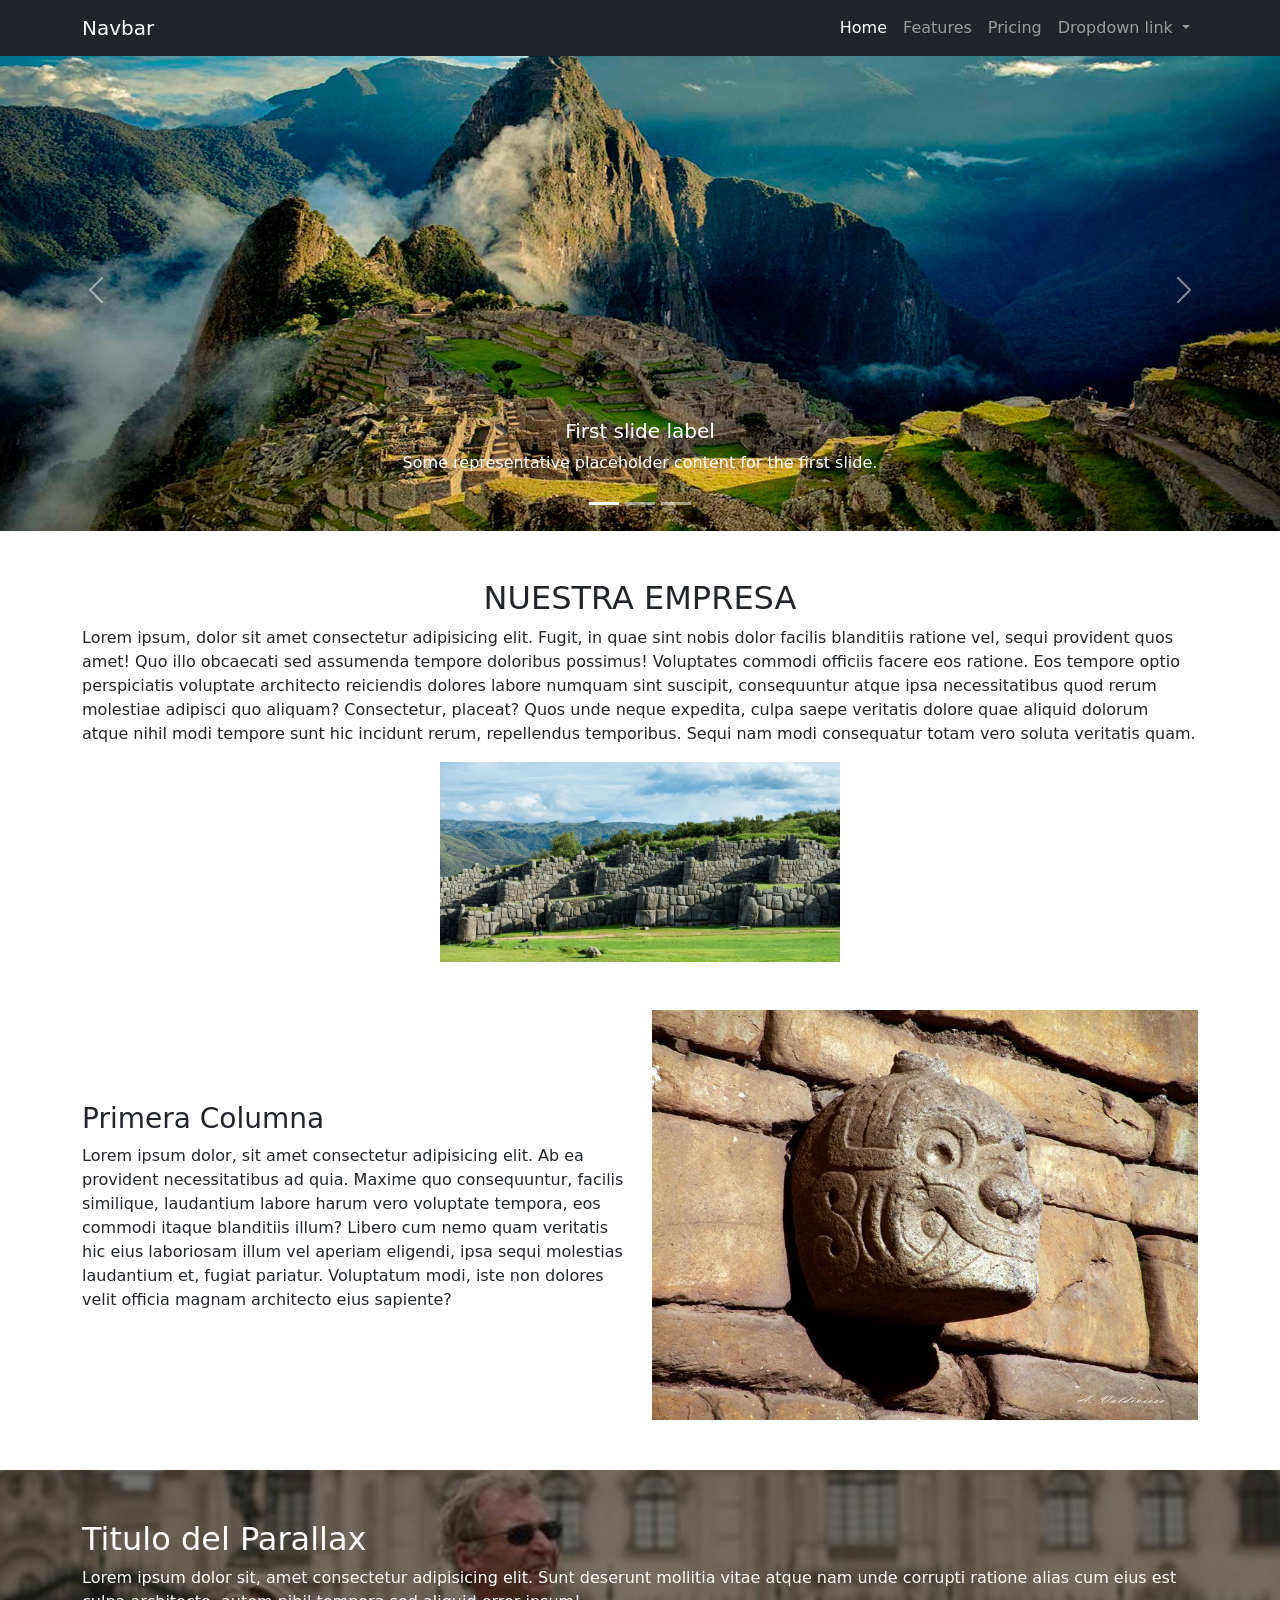
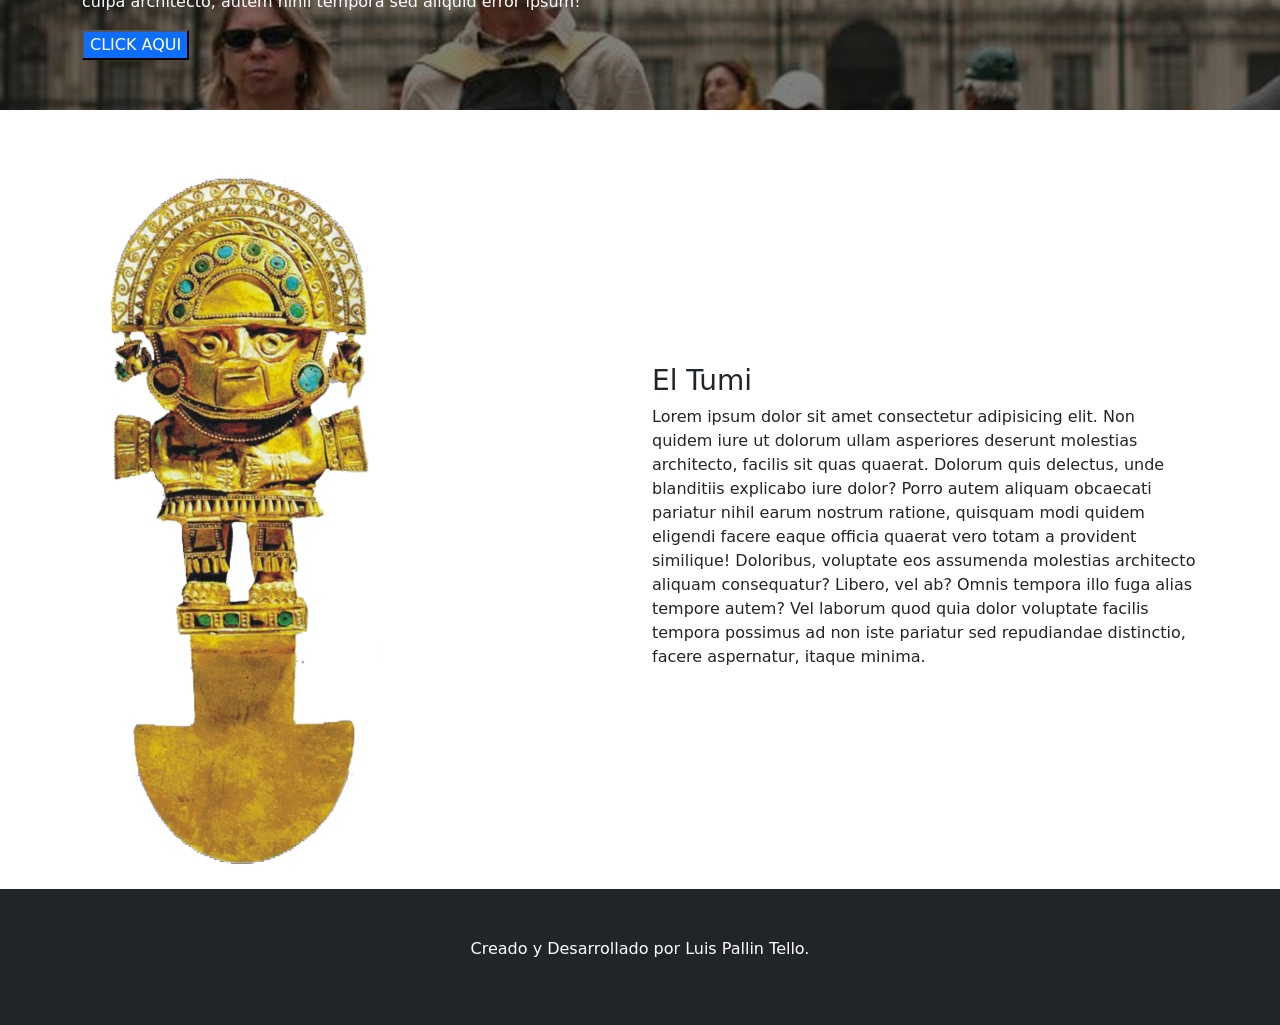
<file: index.html>
<!doctype html>
<html lang="en" data-bs-theme="light">
    <head>
        <title>Viajes Perú</title>
        <!-- Required meta tags -->
        <meta charset="utf-8" />
        <meta name="viewport" content="width=device-width, initial-scale=1" />

        <!-- Bootstrap CSS v5.3.8 -->
        <link
            href="https://cdn.jsdelivr.net/npm/bootstrap@5.3.8/dist/css/bootstrap.min.css"
            rel="stylesheet"
            integrity="sha384-sRIl4kxILFvY47J16cr9ZwB07vP4J8+LH7qKQnuqkuIAvNWLzeN8tE5YBujZqJLB"
            crossorigin="anonymous"
        />
        <link rel="stylesheet" href="css/style.css">
    </head>

    <body>
        <nav class="navbar navbar-expand-lg bg-dark navbar-dark fixed-top">
        <div class="container">
            <a class="navbar-brand" href="#">Navbar</a>
            <button class="navbar-toggler" type="button" data-bs-toggle="collapse" data-bs-target="#navbarNavDropdown" aria-controls="navbarNavDropdown" aria-expanded="false" aria-label="Toggle navigation">
            <span class="navbar-toggler-icon"></span>
            </button>
            <div class="collapse navbar-collapse d-lg-flex justify-content-end" id="navbarNavDropdown">
            <ul class="navbar-nav">
                <li class="nav-item">
                <a class="nav-link active" aria-current="page" href="#">Home</a>
                </li>
                <li class="nav-item">
                <a class="nav-link" href="#">Features</a>
                </li>
                <li class="nav-item">
                <a class="nav-link" href="#">Pricing</a>
                </li>
                <li class="nav-item dropdown">
                <a class="nav-link dropdown-toggle" href="#" role="button" data-bs-toggle="dropdown" aria-expanded="false">
                    Dropdown link
                </a>
                <ul class="dropdown-menu">
                    <li><a class="dropdown-item" href="#">Action</a></li>
                    <li><a class="dropdown-item" href="#">Another action</a></li>
                    <li><a class="dropdown-item" href="#">Something else here</a></li>
                </ul>
                </li>
            </ul>
            </div>
        </div>
        </nav>

        <div id="carouselExampleCaptions" class="carousel slide mt-5">
        <div class="carousel-indicators">
            <button type="button" data-bs-target="#carouselExampleCaptions" data-bs-slide-to="0" class="active" aria-current="true" aria-label="Slide 1"></button>
            <button type="button" data-bs-target="#carouselExampleCaptions" data-bs-slide-to="1" aria-label="Slide 2"></button>
            <button type="button" data-bs-target="#carouselExampleCaptions" data-bs-slide-to="2" aria-label="Slide 3"></button>
        </div>
        <div class="carousel-inner">
            <div class="carousel-item active">
            <img src="img/banner.jpg" class="d-block w-100" alt="...">
            <div class="carousel-caption d-none d-md-block">
                <h5>First slide label</h5>
                <p>Some representative placeholder content for the first slide.</p>
            </div>
            </div>
            <div class="carousel-item">
            <img src="img/banner.jpg" class="d-block w-100" alt="...">
            <div class="carousel-caption d-none d-md-block">
                <h5>Second slide label</h5>
                <p>Some representative placeholder content for the second slide.</p>
            </div>
            </div>
            <div class="carousel-item">
            <img src="img/banner.jpg" class="d-block w-100" alt="...">
            <div class="carousel-caption d-none d-md-block">
                <h5>Third slide label</h5>
                <p>Some representative placeholder content for the third slide.</p>
            </div>
            </div>
        </div>
        <button class="carousel-control-prev" type="button" data-bs-target="#carouselExampleCaptions" data-bs-slide="prev">
            <span class="carousel-control-prev-icon" aria-hidden="true"></span>
            <span class="visually-hidden">Previous</span>
        </button>
        <button class="carousel-control-next" type="button" data-bs-target="#carouselExampleCaptions" data-bs-slide="next">
            <span class="carousel-control-next-icon" aria-hidden="true"></span>
            <span class="visually-hidden">Next</span>
        </button>
        </div>
        <header class="my-5">
        <div class="container">
            <h2 class="text-center">NUESTRA EMPRESA</h2>
            <p>Lorem ipsum, dolor sit amet consectetur adipisicing elit. Fugit, in quae sint nobis dolor facilis blanditiis ratione vel, sequi provident quos amet! Quo illo obcaecati sed assumenda tempore doloribus possimus!
            Voluptates commodi officiis facere eos ratione. Eos tempore optio perspiciatis voluptate architecto reiciendis dolores labore numquam sint suscipit, consequuntur atque ipsa necessitatibus quod rerum molestiae adipisci quo aliquam? Consectetur, placeat?
            Quos unde neque expedita, culpa saepe veritatis dolore quae aliquid dolorum atque nihil modi tempore sunt hic incidunt rerum, repellendus temporibus. Sequi nam modi consequatur totam vero soluta veritatis quam.</p>
            <img src="img/Sac2.jpg" alt="" class="d-block m-auto" style="width:400px;max-width: 100%;">
        </div>
        </header>
        <main>
            <div class="container">
                <div class="row">
                    <div class="col-lg-6 align-self-center">
                        <h3>Primera Columna</h3>
                        <p>Lorem ipsum dolor, sit amet consectetur adipisicing elit. Ab ea provident necessitatibus ad quia. Maxime quo consequuntur, facilis similique, laudantium labore harum vero voluptate tempora, eos commodi itaque blanditiis illum?
                        Libero cum nemo quam veritatis hic eius laboriosam illum vel aperiam eligendi, ipsa sequi molestias laudantium et, fugiat pariatur. Voluptatum modi, iste non dolores velit officia magnam architecto eius sapiente?</p>
                    </div>
                    <div class="col-lg-6">
                        <img src="img/cabeza_clava.jpg" alt="" class="w-100">
                    </div>
                </div>
            </div>
        </main>

        <div class="fondo">
            <div class="overlay">
                <div class="container">
                <h2>Titulo del Parallax</h2>
                <p>Lorem ipsum dolor sit, amet consectetur adipisicing elit. Sunt deserunt mollitia vitae atque nam unde corrupti ratione alias cum eius est culpa architecto, autem nihil tempora sed aliquid error ipsum!</p>
                <button class="bg-primary text-white">CLICK AQUI</button>
                </div>
            </div>
        </div>

        <section>
            <div class="container">
                <div class="row">
                    <div class="col-lg-6">
                        <img src="img/tumi.png" alt="" class="w-20">
                    </div>
                    <div class="col-lg-6 align-self-center">
                        <h3>El Tumi</h3>
                        <p>Lorem ipsum dolor sit amet consectetur adipisicing elit. Non quidem iure ut dolorum ullam asperiores deserunt molestias architecto, facilis sit quas quaerat. Dolorum quis delectus, unde blanditiis explicabo iure dolor?
                        Porro autem aliquam obcaecati pariatur nihil earum nostrum ratione, quisquam modi quidem eligendi facere eaque officia quaerat vero totam a provident similique! Doloribus, voluptate eos assumenda molestias architecto aliquam consequatur?
                        Libero, vel ab? Omnis tempora illo fuga alias tempore autem? Vel laborum quod quia dolor voluptate facilis tempora possimus ad non iste pariatur sed repudiandae distinctio, facere aspernatur, itaque minima.</p>
                    </div>
                </div>
            </div>
        </section>
        <footer class="bg-dark py-5">
           <p class="text-center text-white">Creado y Desarrollado por Luis Pallin Tello.</p>
        </footer>
        <!-- Bootstrap JavaScript Bundle (includes Popper) -->
        <script
            src="https://cdn.jsdelivr.net/npm/bootstrap@5.3.8/dist/js/bootstrap.bundle.min.js"
            integrity="sha384-FKyoEForCGlyvwx9Hj09JcYn3nv7wiPVlz7YYwJrWVcXK/BmnVDxM+D2scQbITxI"
            crossorigin="anonymous"
        ></script>
    </body>
</html>
</file>
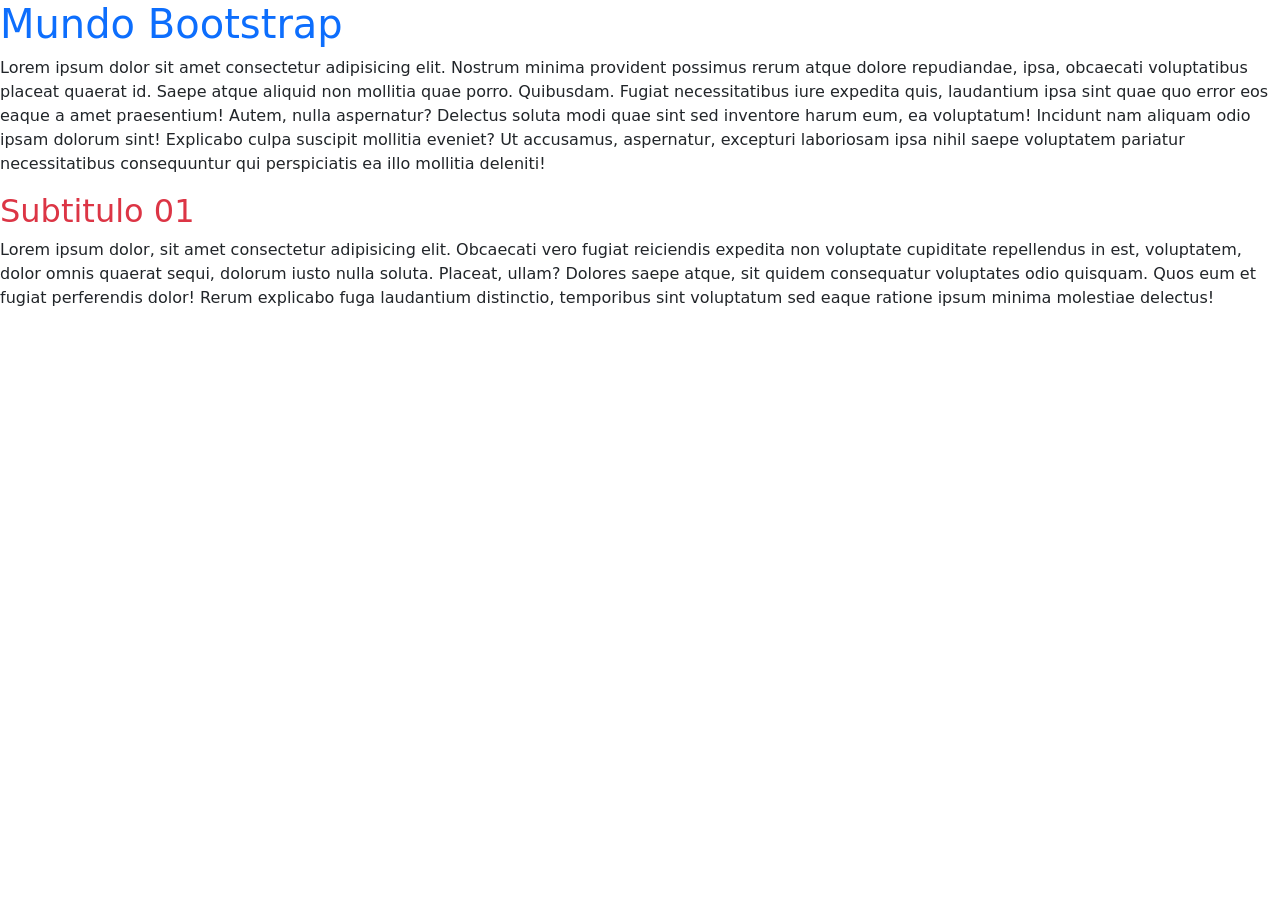
<file: prueba.html>
<!doctype html>
<html lang="en">
  <head>
    <meta charset="utf-8">
    <meta name="viewport" content="width=device-width, initial-scale=1">
    <title>Bootstrap demo</title>
    <link href="https://cdn.jsdelivr.net/npm/bootstrap@5.3.9/dist/css/bootstrap.min.css" rel="stylesheet" integrity="sha384-yEPZ7jP9S0QKiUQ0m3jjsO4ProIW7wvR9gXkI7JOGa2XVsw53Yke2bsdkBbjmmiX" crossorigin="anonymous">
  </head>
  <body>
    <h1 class="text-primary">Mundo Bootstrap</h1>
    <p>Lorem ipsum dolor sit amet consectetur adipisicing elit. Nostrum minima provident possimus rerum atque dolore repudiandae, ipsa, obcaecati voluptatibus placeat quaerat id. Saepe atque aliquid non mollitia quae porro. Quibusdam.
    Fugiat necessitatibus iure expedita quis, laudantium ipsa sint quae quo error eos eaque a amet praesentium! Autem, nulla aspernatur? Delectus soluta modi quae sint sed inventore harum eum, ea voluptatum!
    Incidunt nam aliquam odio ipsam dolorum sint! Explicabo culpa suscipit mollitia eveniet? Ut accusamus, aspernatur, excepturi laboriosam ipsa nihil saepe voluptatem pariatur necessitatibus consequuntur qui perspiciatis ea illo mollitia deleniti!</p>
    <h2 class="text-danger">Subtitulo 01</h2>
    <p>Lorem ipsum dolor, sit amet consectetur adipisicing elit. Obcaecati vero fugiat reiciendis expedita non voluptate cupiditate repellendus in est, voluptatem, dolor omnis quaerat sequi, dolorum iusto nulla soluta. Placeat, ullam?
    Dolores saepe atque, sit quidem consequatur voluptates odio quisquam. Quos eum et fugiat perferendis dolor! Rerum explicabo fuga laudantium distinctio, temporibus sint voluptatum sed eaque ratione ipsum minima molestiae delectus!</p>
    <script src="https://cdn.jsdelivr.net/npm/bootstrap@5.3.9/dist/js/bootstrap.bundle.min.js" integrity="sha384-WyOxWvTyr1QaMPfiPJSv76iReVthorl5uWlFtZPyK0IEB0hGzo9y5Bp9mYanr8Bu" crossorigin="anonymous"></script>
  </body>
</html>
</file>
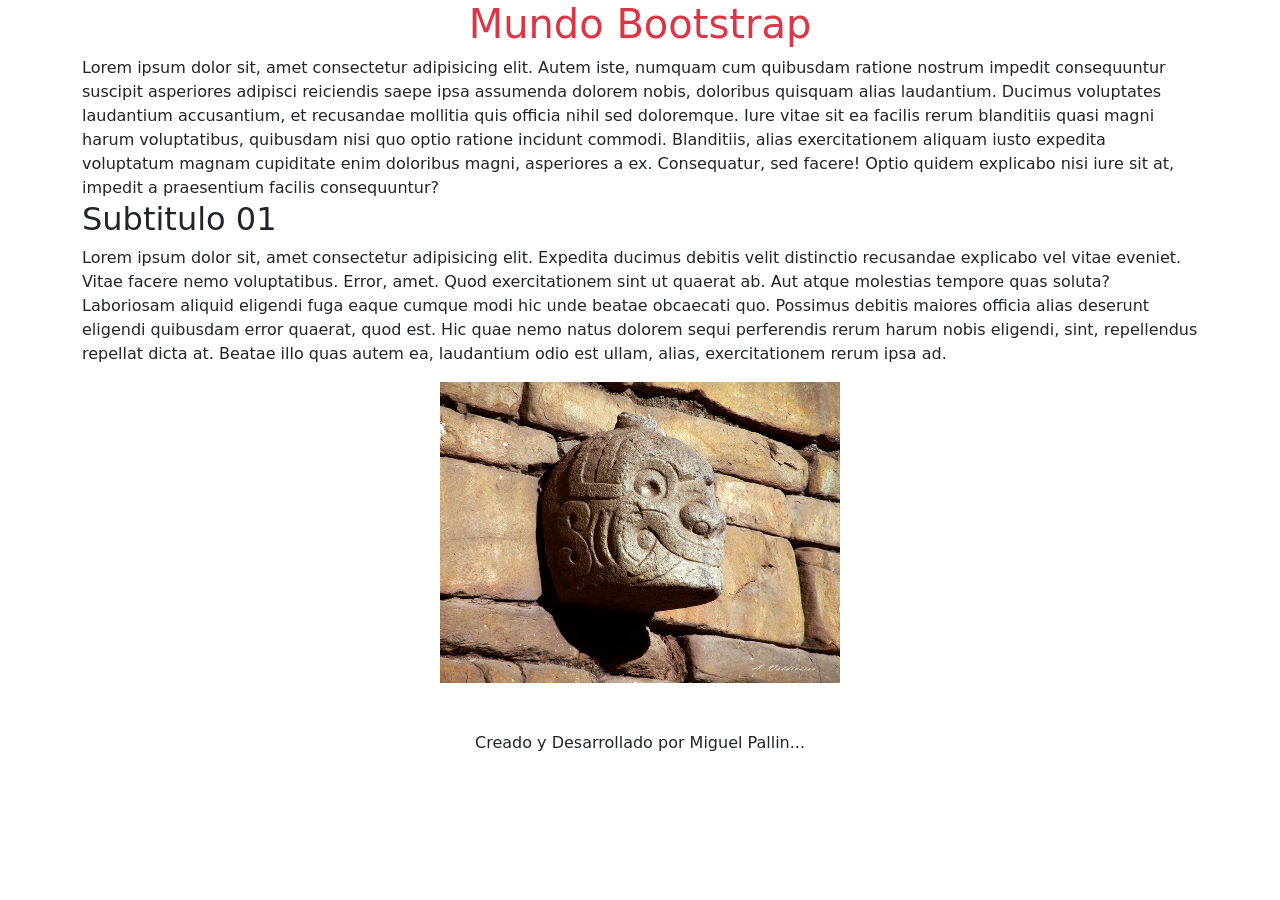
<file: resultado.html>
<!doctype html>
<html lang="en" data-bs-theme="light">
    <head>
        <title>Title</title>
        <!-- Required meta tags -->
        <meta charset="utf-8" />
        <meta name="viewport" content="width=device-width, initial-scale=1" />

        <!-- Bootstrap CSS v5.3.8 -->
        <link
            href="https://cdn.jsdelivr.net/npm/bootstrap@5.3.8/dist/css/bootstrap.min.css"
            rel="stylesheet"
            integrity="sha384-sRIl4kxILFvY47J16cr9ZwB07vP4J8+LH7qKQnuqkuIAvNWLzeN8tE5YBujZqJLB"
            crossorigin="anonymous"
        />
    </head>

    <body>
        <header>
           <h1 class="text-center text-danger">Mundo Bootstrap</h1>
        </header>
        <main>
            <div class="container">
                Lorem ipsum dolor sit, amet consectetur adipisicing elit. Autem iste, numquam cum quibusdam ratione nostrum impedit consequuntur suscipit asperiores adipisci reiciendis saepe ipsa assumenda dolorem nobis, doloribus quisquam alias laudantium.
                Ducimus voluptates laudantium accusantium, et recusandae mollitia quis officia nihil sed doloremque. Iure vitae sit ea facilis rerum blanditiis quasi magni harum voluptatibus, quibusdam nisi quo optio ratione incidunt commodi.
                Blanditiis, alias exercitationem aliquam iusto expedita voluptatum magnam cupiditate enim doloribus magni, asperiores a ex. Consequatur, sed facere! Optio quidem explicabo nisi iure sit at, impedit a praesentium facilis consequuntur?
            <h2>Subtitulo 01</h2>
            <p>Lorem ipsum dolor sit, amet consectetur adipisicing elit. Expedita ducimus debitis velit distinctio recusandae explicabo vel vitae eveniet. Vitae facere nemo voluptatibus. Error, amet. Quod exercitationem sint ut quaerat ab.
            Aut atque molestias tempore quas soluta? Laboriosam aliquid eligendi fuga eaque cumque modi hic unde beatae obcaecati quo. Possimus debitis maiores officia alias deserunt eligendi quibusdam error quaerat, quod est.
            Hic quae nemo natus dolorem sequi perferendis rerum harum nobis eligendi, sint, repellendus repellat dicta at. Beatae illo quas autem ea, laudantium odio est ullam, alias, exercitationem rerum ipsa ad.</p>
                <img src="img/cabeza_clava.jpg" alt="" class="d-block m-auto" style="width:400px;max-width: 100%;">
        </div>
        </main>
        <footer>
           <p class="text-center my-5">Creado y Desarrollado por Miguel Pallin...</p>
        </footer>
        <!-- Bootstrap JavaScript Bundle (includes Popper) -->
        <script
            src="https://cdn.jsdelivr.net/npm/bootstrap@5.3.8/dist/js/bootstrap.bundle.min.js"
            integrity="sha384-FKyoEForCGlyvwx9Hj09JcYn3nv7wiPVlz7YYwJrWVcXK/BmnVDxM+D2scQbITxI"
            crossorigin="anonymous"
        ></script>
    </body>
</html>
</file>
<file: css/style.css>
.fondo{
    background: url(../img/turismo.jpg);
    background-position: center;
    background-repeat: no-repeat;
    background-size: cover;
    
}
.overlay{
    background: rgba(0, 0, 0, 0.5);
    padding:50px 0px;
    margin: 50px 0px;
    color: white;
}
</file>
